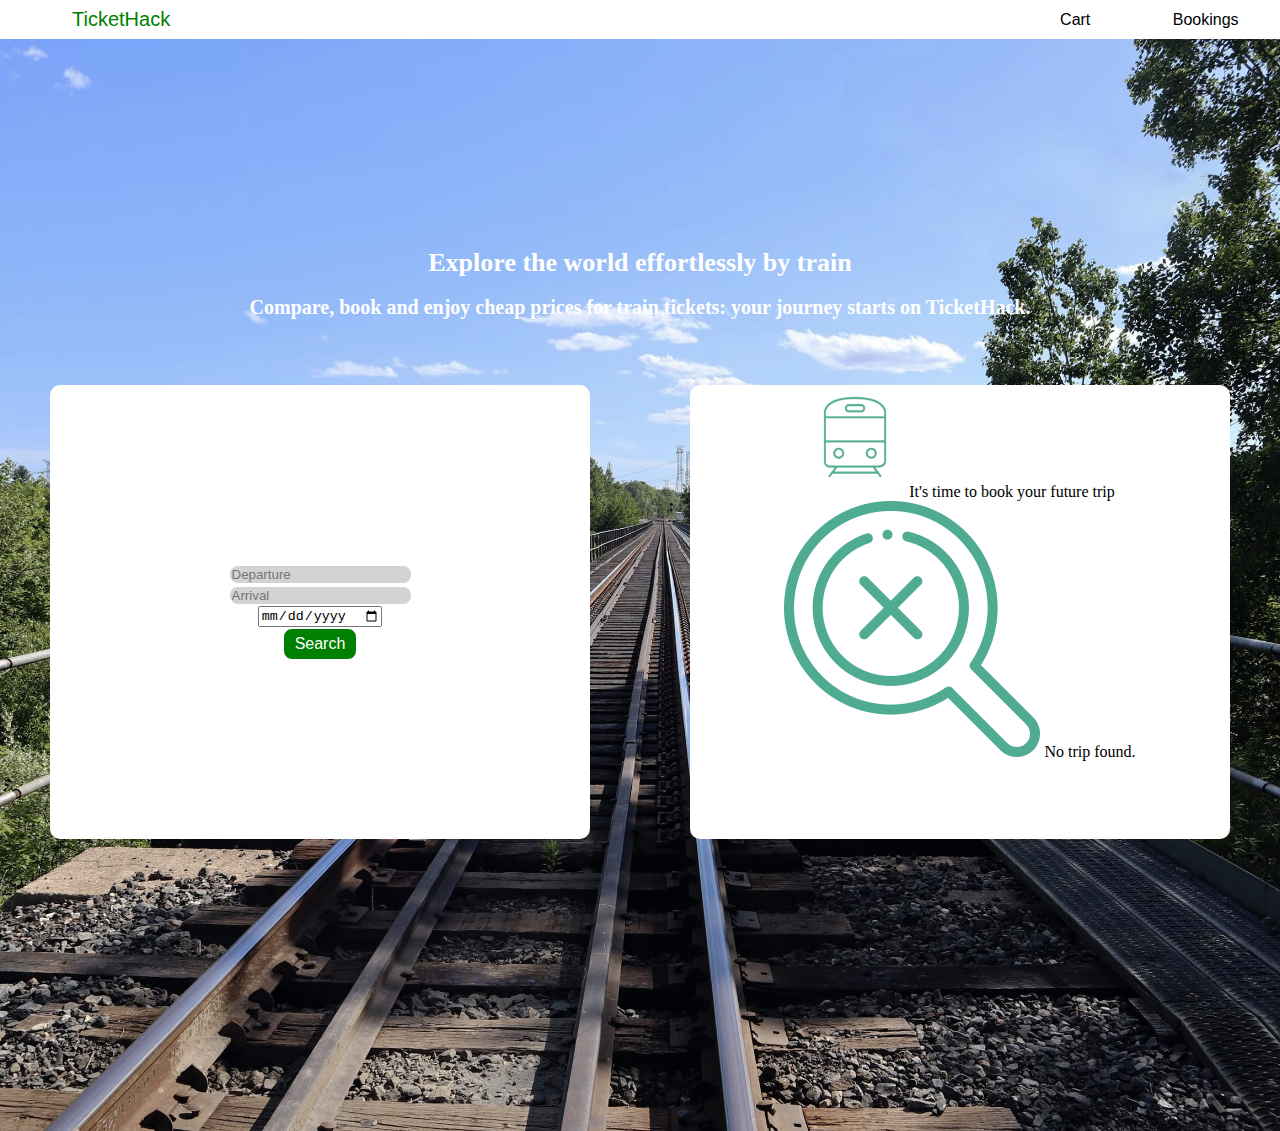
<file: index.html>
<!DOCTYPE html> 

<html> 

<head> 

<link rel="stylesheet" href="style.css"/> 
<meta charset="utf-8">
<title>TicketHack</title>

</head> 

<body> 

  <div id="header"> 

    <a id="nameoftheapp"> 
        <button type="button" id="btn-tickethack" href="index.html">TicketHack</button>
    </a> 

    <a id="cart">
        <button type="button" id="btn-cart" href="cart.html">Cart</button>
    </a>

    <a id="bookings"> 
      <button type="button" id="btn-bookings" href="bookings.html">Bookings</button>
    </a> 

  </div> 


    <div id="container">
        
        <div id="container-background">
          <div id="container-text">

            <h1>Explore the world effortlessly by train</h1>
            <h2>Compare, book and enjoy cheap prices for train tickets: your journey starts on TicketHack.</h2>

        </div> 

        <div class="boxes">

        <div id="white-box-left">
          <input id="departure" type="text" placeholder="Departure">
          <input id="arrival" type="text" placeholder="Arrival">
          <input id="calendar" type="date"> 
            <button type="button" id="btn-search">Search</button>

          </div>

        <div id="white-box-right">
          <img id="logo-train" src="images/train.png" alt="Logo">
          <p1>It's time to book your future trip</p1>

          <img id="logo-notfound" src="images/notfound.png" alt="Logo">
          <p2>No trip found.</p2>
        
        </div>
        </div>
      </div>
  </div>
</div>



  <script src="script.js"></script> 

</body> 

 
 

</html>
</file>
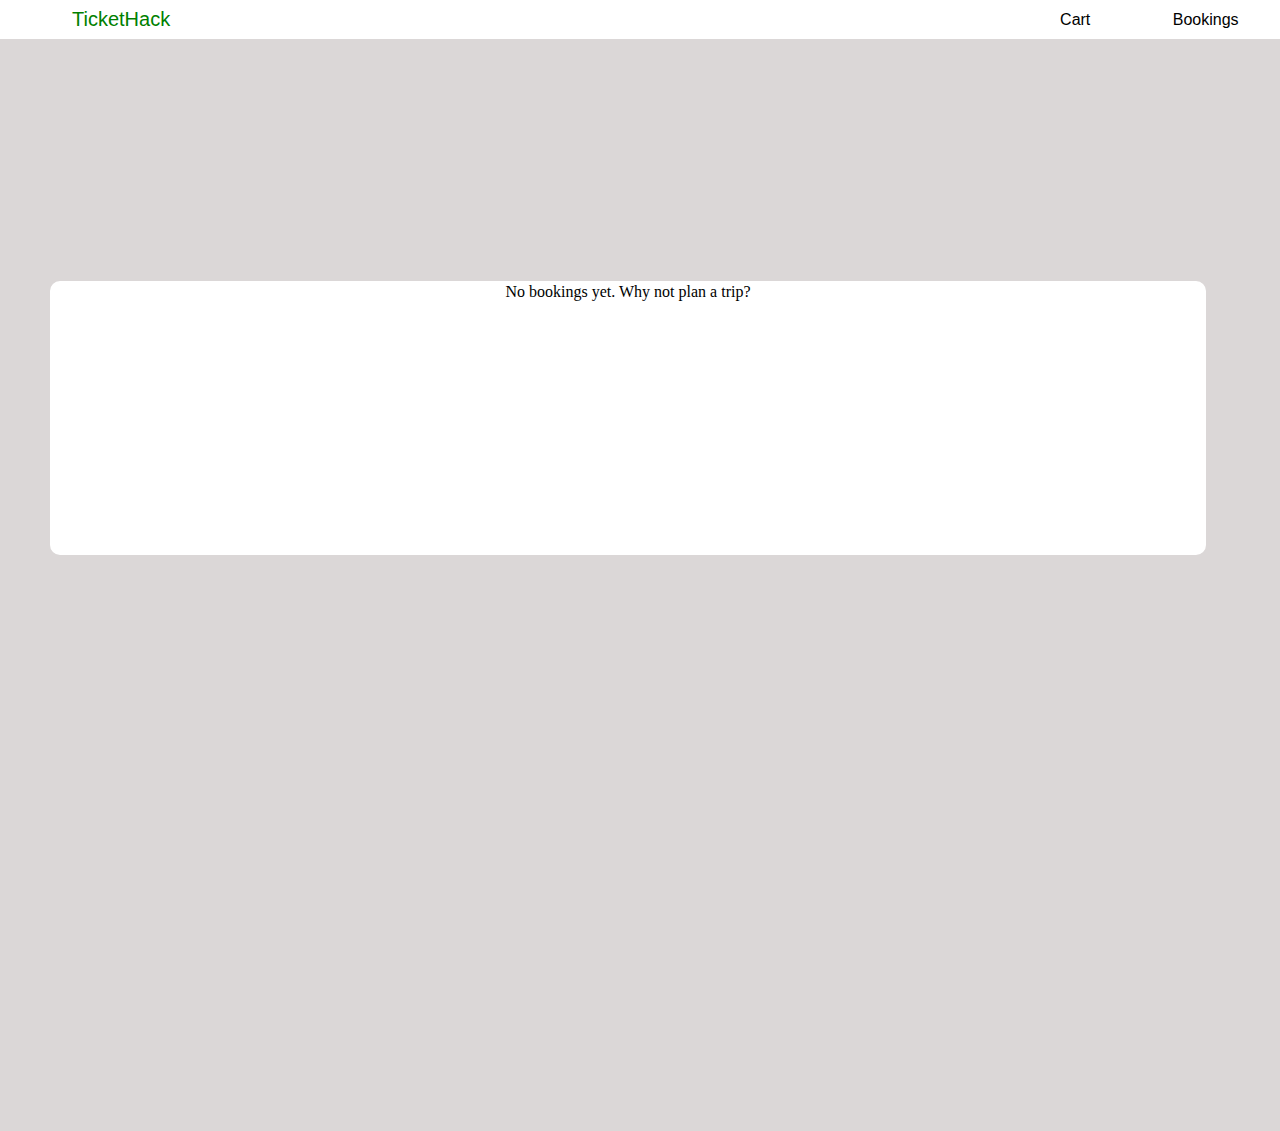
<file: bookings.html>
<!DOCTYPE html> 

<html> 

<head> 

<link rel="stylesheet" href="bookings.css"/> 
<meta charset="utf-8">
<title>Your Bookings</title>

</head> 

<body> 

    <div id="header"> 

        <a id="nameoftheapp"> 
            <button type="button" id="btn-tickethack">TicketHack</button>
        </a> 
    
        <a id="cart">
            <button type="button" id="btn-cart">Cart</button>
        </a>
    
        <a id="bookings"> 
          <button type="button" id="btn-bookings">Bookings</button>
        </a> 
    
      </div> 

      <div id="container-bookings">
        <div class="bookings-text">No bookings yet. Why not plan a trip?</div>

      </div>



  <script src="script.js"></script> 

</body> 

 
 

</html>
</file>
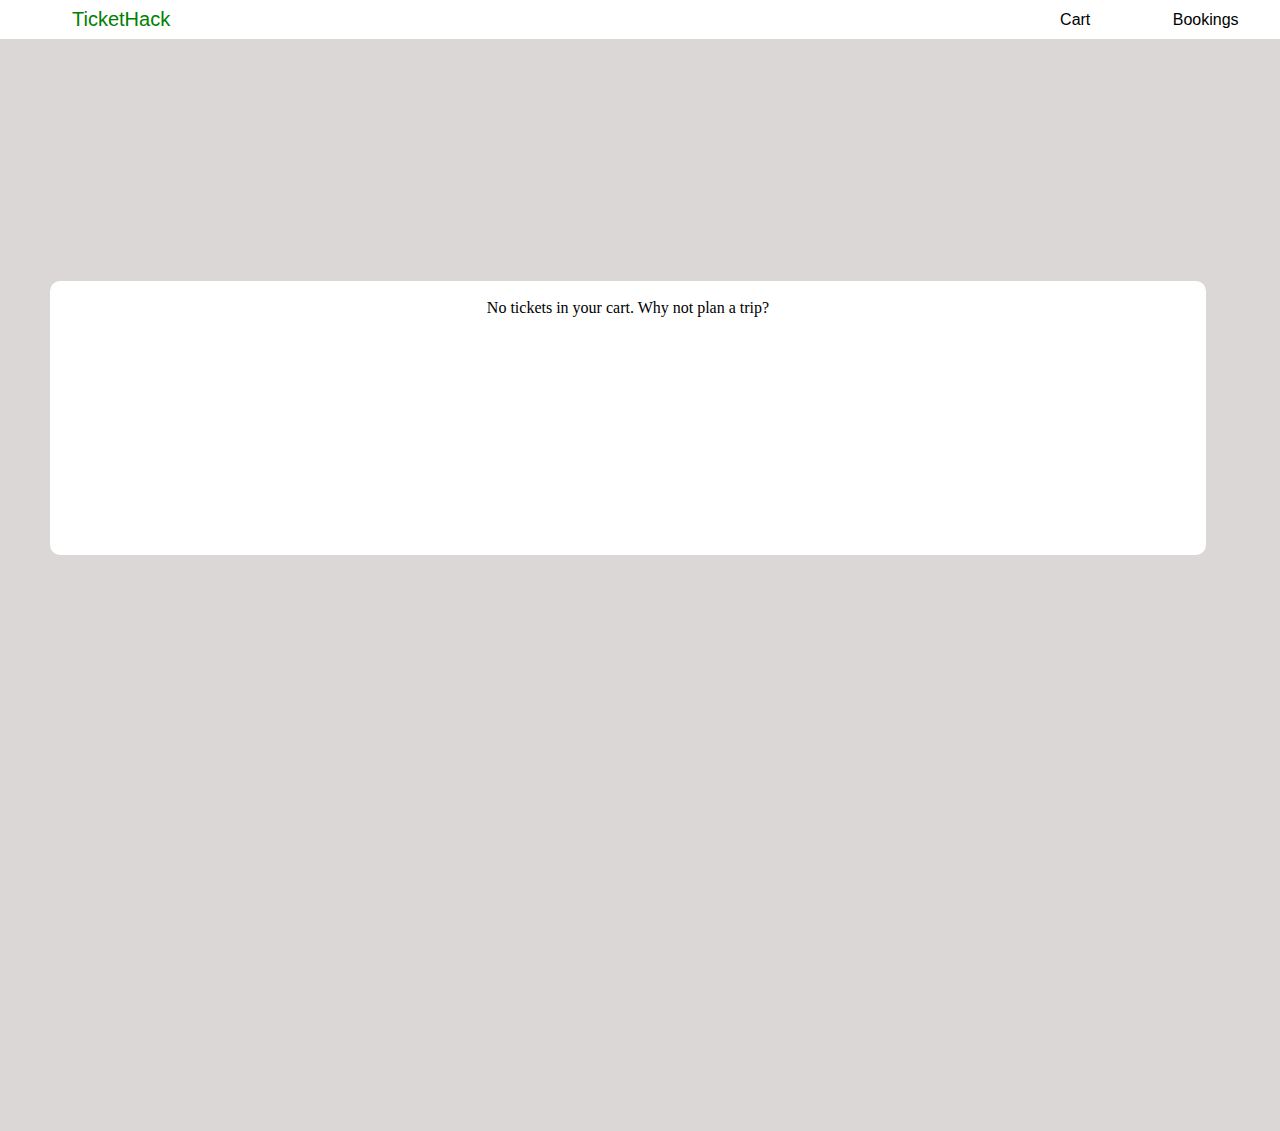
<file: cart.html>
<!DOCTYPE html> 

<html> 

<head> 

<link rel="stylesheet" href="cart.css"/> 
<meta charset="utf-8">
<title>Your Cart</title>

</head> 

<body> 

    <div id="header"> 

        <a id="nameoftheapp"> 
            <button type="button" id="btn-tickethack">TicketHack</button>
        </a> 
    
        <a id="cart">
            <button type="button" id="btn-cart">Cart</button>
        </a>
    
        <a id="bookings"> 
          <button type="button" id="btn-bookings">Bookings</button>
        </a> 
    
      </div> 

      <div id="container-cart">
        <div class="cart-text">
            <p>No tickets in your cart. Why not plan a trip?</p>
        </div>

      </div>



  <script src="script.js"></script> 

</body> 

 
 

</html>
</file>
<file: style.css>
body {
    margin: 0;
    padding: 0;
}

#header {
    background-color: white;
    font-family: 'Raleway', sans-serif;
    display: flex; 
    align-items: center; 
    width: 100%;
  }

#btn-tickethack {
    margin-left: 5vw;
    font-weight: 100;
    width: 6vw;
    padding: 6px;
    border: 2px #ffffff solid;
    border-radius: 0px;
    color: green;
    background-color: white;
    font-size: 20px;
    justify-content: left;
}

#btn-cart {
    margin-left: 70vw;
    font-weight: 100;
    width: 6vw;
    padding: 6px;
    border: 2px #ffffff solid;
    border-radius: 0px;
    color: black;
    background-color: white;
    font-size: 16px;
}

#btn-bookings {
    margin-left: 4vw;
    font-weight: 100;
    width: 6vw;
    padding: 6px;
    border: 2px #ffffff solid;
    border-radius: 0px;
    color: black;
    background-color: white;
    font-size: 16px;
}

#btn-search {
    width: 6vw;
    padding: 6px;
    border: 2px #ffffff solid;
    border-radius: 10px;
    color: #ffffff;
    background-color: green;
    font-size: 16px;
}

h1 {
    justify-content: center;
    align-items: flex-start;
    color: white;
    font-size: 26px;
    font-weight: 700;
    text-align: top;
  }

h2 {
    justify-content: center;
    align-items: flex-start;
    color: white;
    font-size: 20px;
    font-weight: 700;
    text-align: top;
  }

#container-background {
    height: 100vh;
    width: 100%;
    background-image: url('images/background.jpg');
    background-position: center center;
    background-size: cover;
    text-align: center;
    padding-top: 15%;
  
}
#container-text {
    align-items: flex-start;
}

.boxes {
    display: flex;
    align-items: center center;
    align-content: space-between;
}

#white-box-left {
    display: flex;
    flex-direction: column;
    justify-content: center;
    align-items: center;
    margin: 50px;
    background-color: white;
    width: 50%;
    height: 50vh;
    border: 2px #ffffff solid;
    border-radius: 10px;
}

#white-box-right {
    flex-direction: column;
    justify-content: center;
    align-items: center;
    margin: 50px;
    background-color: white;
    width: 50%;
    height: 50vh;
    border: 2px #ffffff solid;
    border-radius: 10px;
    overflow: auto;
}

#logo-train {
    height: 100px;
    width: 100px;
    margin-bottom: 10px;
}


#departure {
    border: 2px #ffffff solid;
    border-radius: 10px;
    color: #ffffff;
    background-color: lightgrey;
    color: gray;
}

#arrival {
    border: 2px #ffffff solid;
    border-radius: 10px;
    color: #ffffff;
    background-color: lightgrey;
    color: gray;
}
</file>
<file: bookings.css>
body {
    margin: 0;
    padding: 0;
}

#header {
    background-color: white;
    font-family: 'Raleway', sans-serif;
    display: flex; 
    align-items: center; 
    width: 90%;
  }

#btn-tickethack {
    margin-left: 5vw;
    font-weight: 100;
    width: 6vw;
    padding: 6px;
    border: 2px #ffffff solid;
    border-radius: 0px;
    color: green;
    background-color: white;
    font-size: 20px;
    justify-content: left;
}

#btn-cart {
    margin-left: 70vw;
    font-weight: 100;
    width: 6vw;
    padding: 6px;
    border: 2px #ffffff solid;
    border-radius: 0px;
    color: black;
    background-color: white;
    font-size: 16px;
}

#btn-bookings {
    margin-left: 4vw;
    font-weight: 100;
    width: 6vw;
    padding: 6px;
    border: 2px #ffffff solid;
    border-radius: 0px;
    color: black;
    background-color: white;
    font-size: 16px;
}

#container-bookings {
    background-color: rgb(219, 215, 215);
    height: 100vh;
    width: 100%;
    background-position: center center;
    background-size: cover;
    text-align: center;
    padding-top: 15%;
}

.bookings-text {
    display: flex;
    flex-direction: column;
    justify-content: center center;
    align-items: center center;
    margin: 50px;
    background-color: white;
    height: 30%;
    width: 90%;
    border: 2px #ffffff solid;
    border-radius: 10px;
}

p {
    display: flex;
    flex-direction: column;
    justify-content: center center;
    align-items: center center;
}
</file>
<file: cart.css>
body {
    margin: 0;
    padding: 0;
}

#header {
    background-color: white;
    font-family: 'Raleway', sans-serif;
    display: flex; 
    align-items: center; 
    width: 90%;
  }

#btn-tickethack {
    margin-left: 5vw;
    font-weight: 100;
    width: 6vw;
    padding: 6px;
    border: 2px #ffffff solid;
    border-radius: 0px;
    color: green;
    background-color: white;
    font-size: 20px;
    justify-content: left;
}

#btn-cart {
    margin-left: 70vw;
    font-weight: 100;
    width: 6vw;
    padding: 6px;
    border: 2px #ffffff solid;
    border-radius: 0px;
    color: black;
    background-color: white;
    font-size: 16px;
}

#btn-bookings {
    margin-left: 4vw;
    font-weight: 100;
    width: 6vw;
    padding: 6px;
    border: 2px #ffffff solid;
    border-radius: 0px;
    color: black;
    background-color: white;
    font-size: 16px;
}

#container-cart {
    background-color: rgb(219, 215, 215);
    height: 100vh;
    width: 100%;
    background-position: center center;
    background-size: cover;
    text-align: center;
    padding-top: 15%;
}

.cart-text {
    display: flex;
    flex-direction: column;
    justify-content: center center;
    align-items: center center;
    margin: 50px;
    background-color: white;
    height: 30%;
    width: 90%;
    border: 2px #ffffff solid;
    border-radius: 10px;
}

p {
    display: flex;
    flex-direction: column;
    justify-content: center center;
    align-items: center center;
}
</file>
